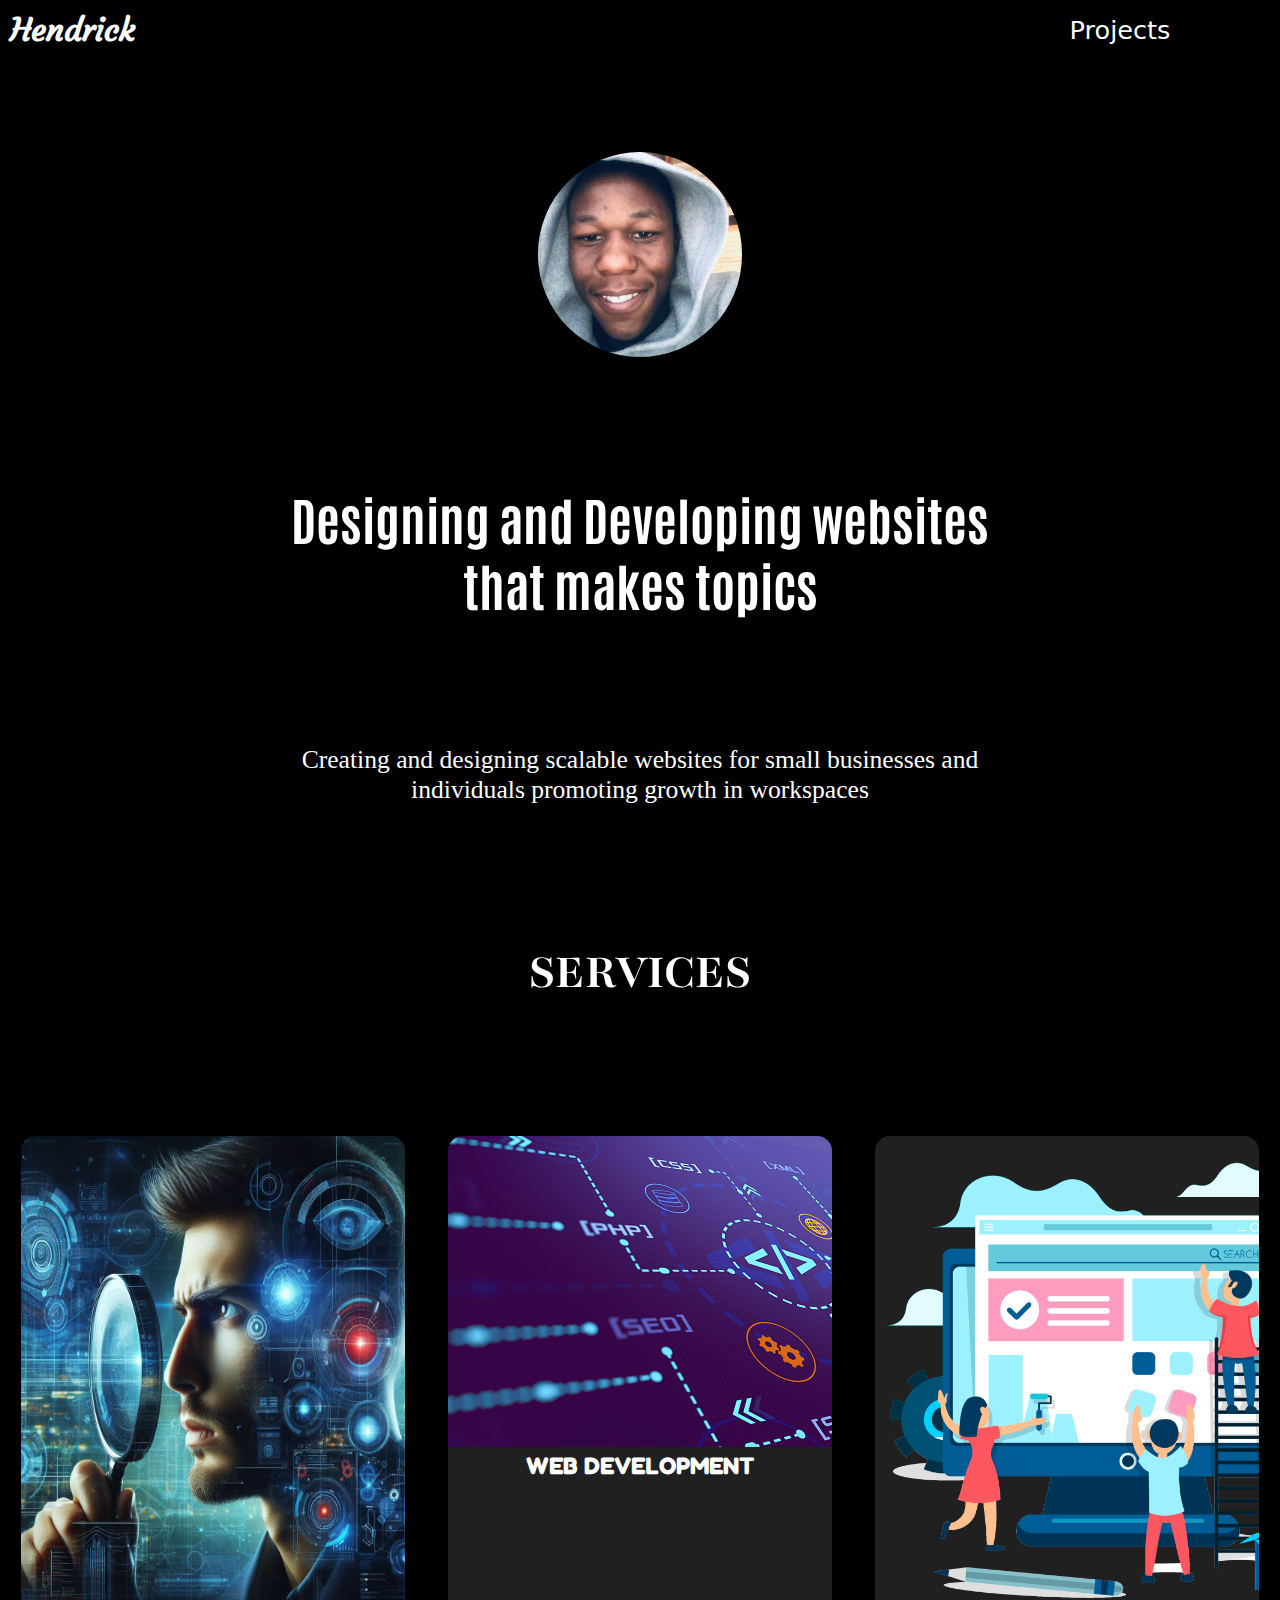
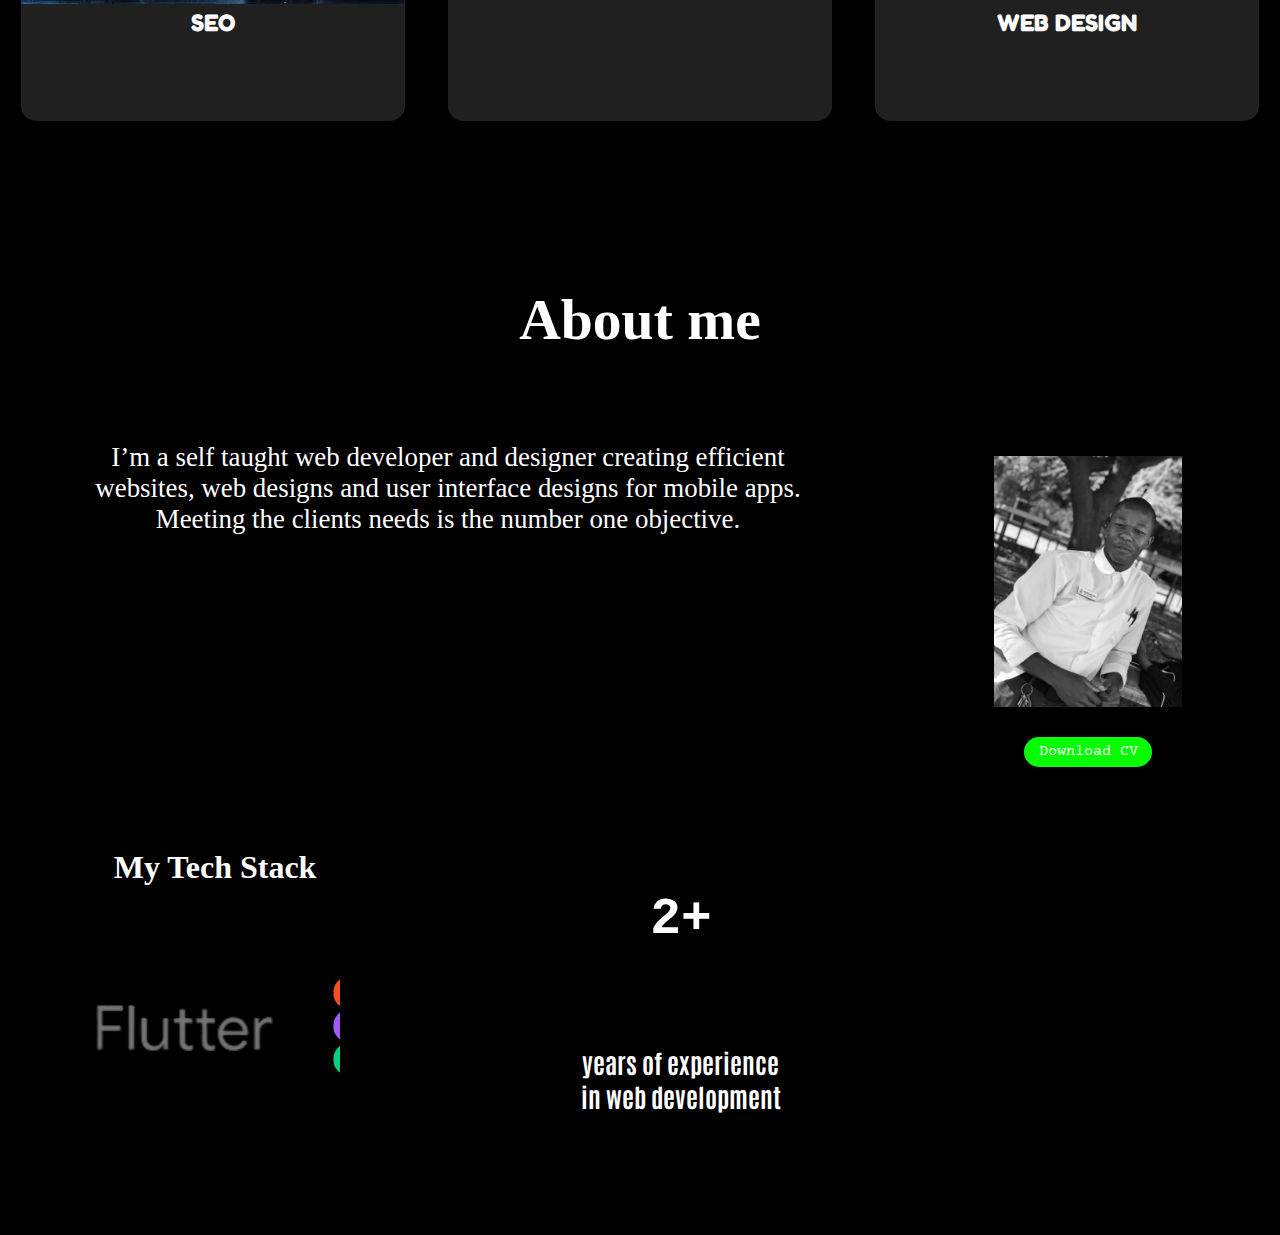
<file: index.html>
<!DOCTYPE html>
<html>
    <head>
        <meta name="viewport" content="width=device-width">
        <link rel="stylesheet" href="main.css">
        <link rel="preconnect" href="https://fonts.googleapis.com">
<link rel="preconnect" href="https://fonts.gstatic.com" crossorigin>
<link href="https://fonts.googleapis.com/css2?family=Antonio:wght@100..700&family=Courgette&family=Courier+Prime:ital,wght@0,400;0,700;1,400;1,700&family=Fredoka:wght@300..700&family=IM+Fell+English:ital@0;1&family=Playfair:ital,opsz,wght@0,5..1200,300..900;1,5..1200,300..900&display=swap" rel="stylesheet">
</head>
    <body>
        <section id="sec-1">
            <header>
                <h1 class="wht">Hendrick</h1>
                <nav>
                    <a href="projects.html" id="hvd">Projects</a>
                </nav>
            </header>
            <main id="pt">
                <img src="pictures/WhatsApp Image 2024-09-11 at 10.32.53_c82c9853.jpg" id="welcome">
                <h4 class="wht fvo">Designing and Developing
                    websites</br>that makes topics</h4>
                <p class="wht eve">Creating and designing scalable websites for
                     small businesses and <br>individuals promoting
                      growth in workspaces</p>
            </main>
        </section> 
       <section id="sec-2">
            <header>
                <h2 class="wht rf">SERVICES</h2>
            </header>
            <main class="cards">
                <div id="card">
                    <img src="pictures/SEO.jpg" id="one">
                    <h2 class="card wht">SEO</h2>
                </div>
                <div id="card">
                    <img src="pictures/web-devel-important.jpg" id="two">
                    <h2 class="card wht">WEB DEVELOPMENT</h2>
                </div>
                <div id="card">
                    <img src="pictures/custom-web-e1677477985395.png" id="tre">
                    <h2 class="card wht">WEB DESIGN</h2>
                </div>
            </main>
        </section>
        <section id="sec-3">
            <header id="hd">
                <h1 class="wht fig">About me</h1>
            </header>

            <main>
                <aside>
                    <div id="smg">
                        <p id="p" class="wht">I’m a self taught web developer and designer
                            creating efficient websites, web designs and user
                             interface designs for mobile apps. Meeting the clients needs is the number one objective.</p>
                    </div>

                    <div id="mov">
                        <div id="des"  class="wht">
                            <h2 id="siv">My Tech Stack</h2>
                           <div id="slide">
                            <div><img src='pictures/python.svg' id="mct"></div>
                            <div><img src='pictures/dart.svg' id="mct"></div>
                            <div><img src='pictures/css-3.svg' id="mct"></div>
                            <div><img src='pictures/javascript.svg' id="mct"></div>
                            <div><img src='pictures/html-5.svg' id="mct"></div>
                            <div><img src='pictures/flutter-img.svg' id="mct"></div>
                            <div><img src='pictures/figma.svg' id="mct"></div>
                           </div>
                        </div>
                        <div id="dva">
                            <h1 id="ivg" class="wht">2+</h1>
                            <h4 id="isx" class="wht">years of experience<br>in web development</h4>
                        </div>
                    </div>
                </aside>

                <article>
                    <div id="ios">
                        <div id="het"><img src="pictures/hendrik.jpg" class="het">
                        </div>
                      <div id="hat">
                        <button><a href="docs/CV.pdf" id="dwn" download>Download CV</a></button>
                      </div>
                    </div>
                </article>
            </main>

        </section>
    </body>
</html>
</file>
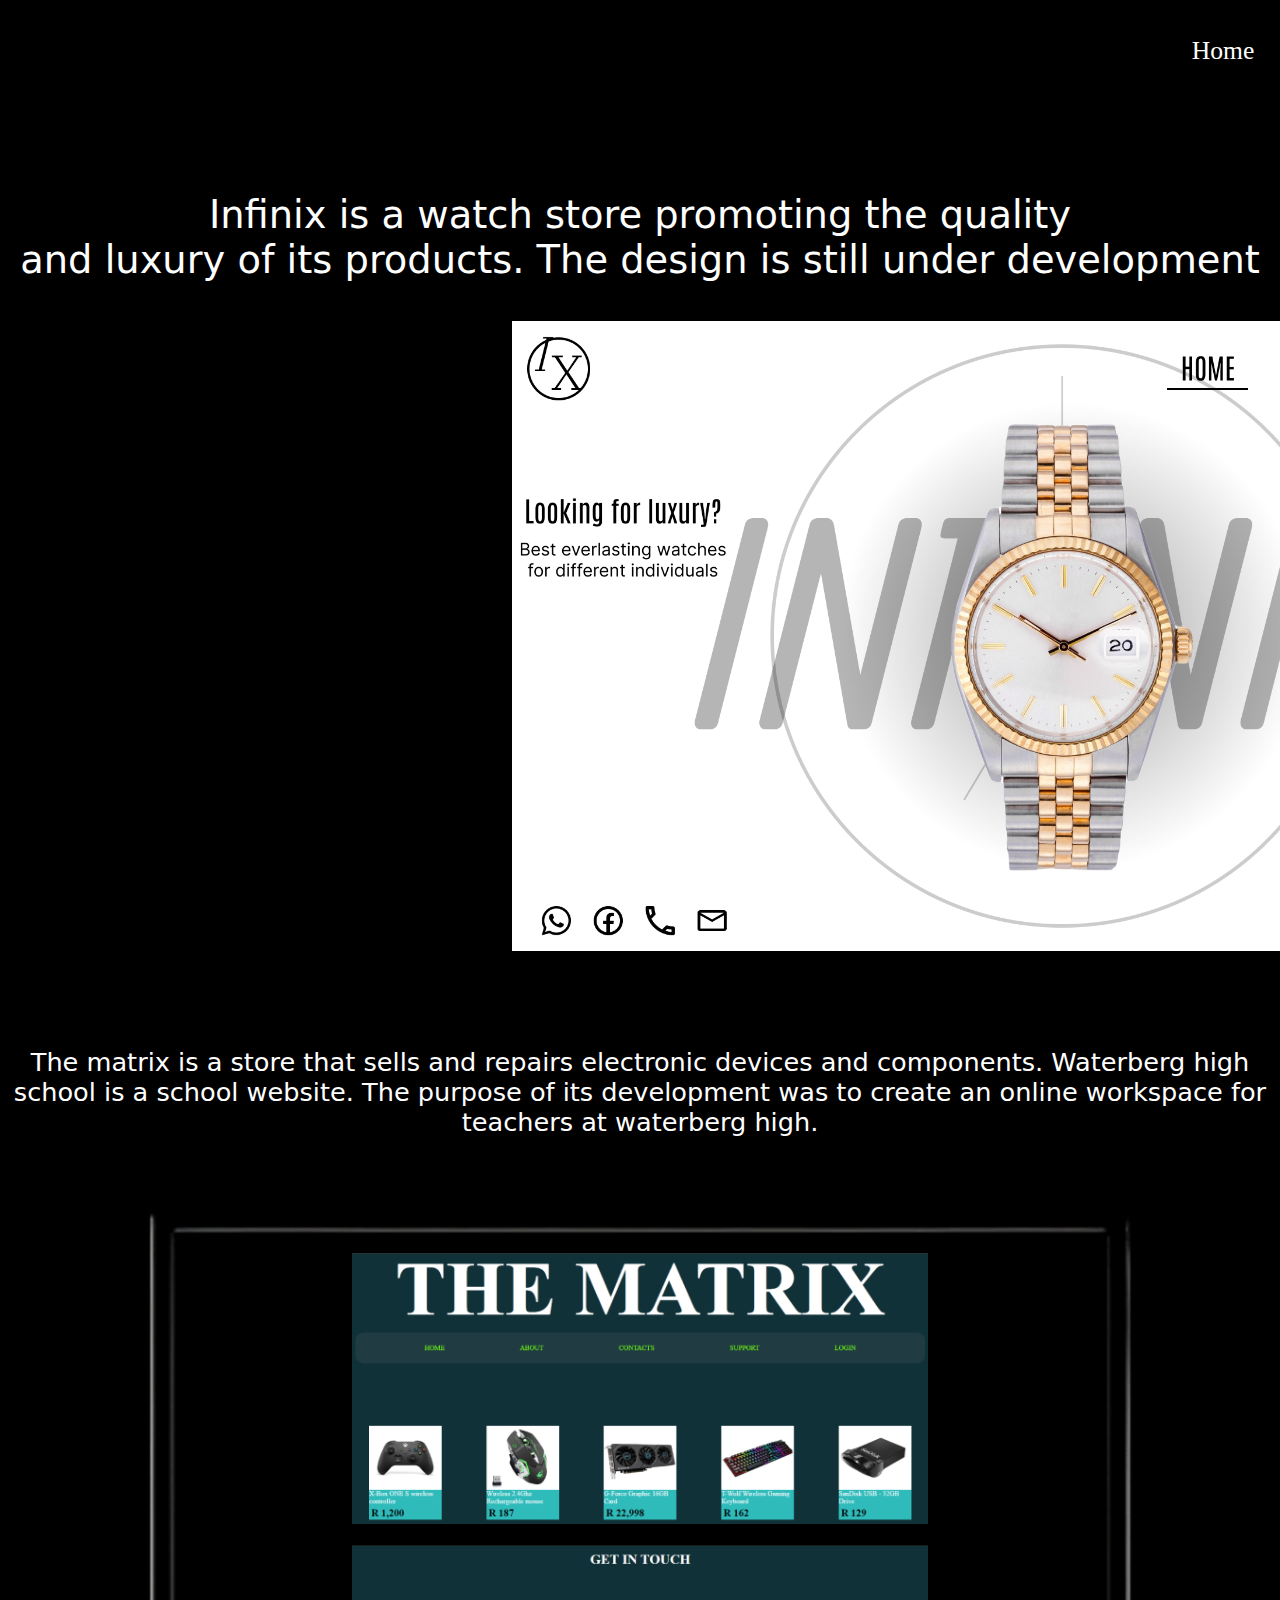
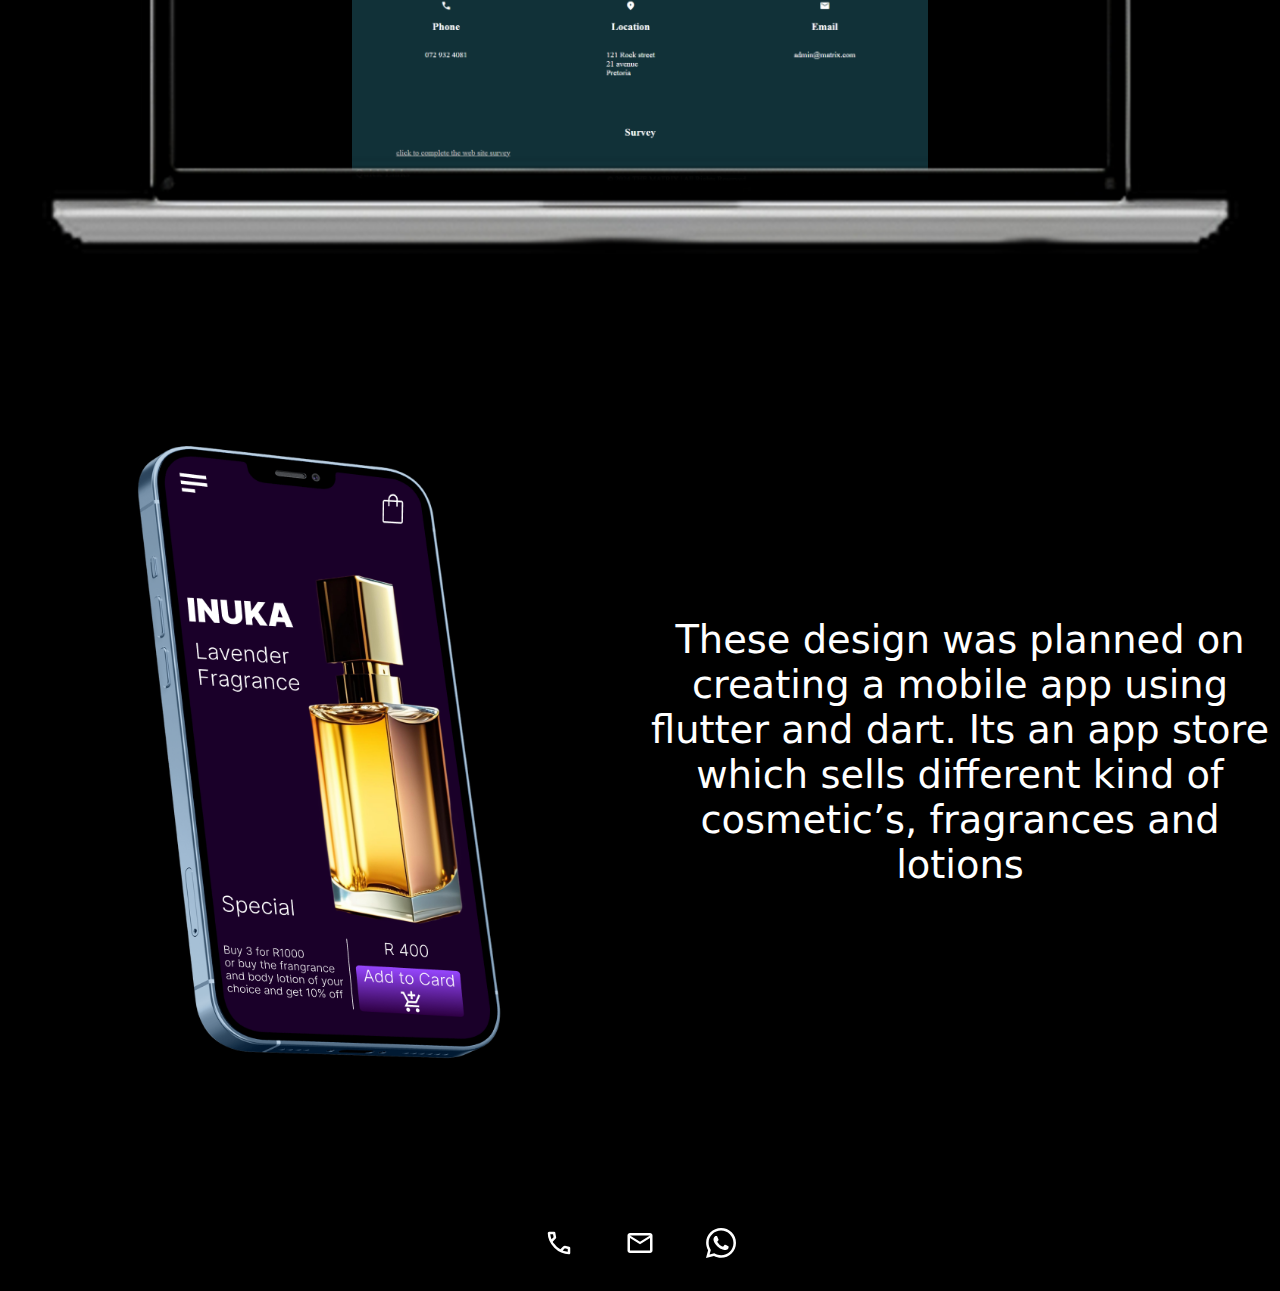
<file: projects.html>
<!DOCTYPE html>
<html>
    <head>
        <link rel="stylesheet" href="projects.css">
    </head>
    <body>
        <header>
            <nav>
                <a href="index.html">Home</a>
            </nav>
        </header>
        <main>
           <section id="sec-1">
                <p>Infinix is a watch store promoting the quality<br> and 
                    luxury of its products. The design is still under development
                </p>
                <div id="slide">
                    <div id="hbn"><img src='pictures/home.png' id="dis"></div>
                    <div id="hbn"><img src='pictures/Screenshot 2024-09-06 215240.png' id="dis"></div>
                    <div id="hbn"><img src='pictures/Slide 16_9 - 2.png' id="dis"></div>
                </div>
            </section>
            <section id="sec-2">
                <p id="sec-2-txt">The matrix is a store that sells and repairs electronic devices and components.
                    Waterberg high school is a school website. The purpose of its development was to create an online workspace for teachers at waterberg high. </p>
                <div id="pc">
                    <img src="pictures/download.png" id="pcs">
                    <div id="vin">
                        <div>
                            <img src="pictures/Property 1=Default.png" id="iso">
                            <img src="pictures/Property 1=Variant2.png" id="iso">
                            <img src="pictures/Rectangle 95.png" alt="" id="iso">
                            <img src="pictures/Rectangle 96-1.png" alt="" id="iso">
                        </div>
                    </div>
                </div>
            </section>
            <section id="sec-3">
                <div id="sell"><img src="pictures/Frame 35.png" id="owl"></div>
                <div id="sell">
                    <p>These design was planned  on creating a mobile app using flutter and dart. Its an app store which sells
                        different kind of cosmetic’s, fragrances and lotions
                        </p>
                </div>
            </section>
        </main>
        <footer>
            <a href="tel:+27739324081"><img id="bin" src="icons/call.svg" alt=""></a>
            <a href="mailto:retshephilengm@gmail.com"><img id="bin" src="icons/mail.svg" alt=""></a>
            <a href="https://wa.me/+27729324081"><img id="bin" src="icons/whatsapp-icon.svg" alt=""></a>
        </footer>
    </body>
</html>
</file>
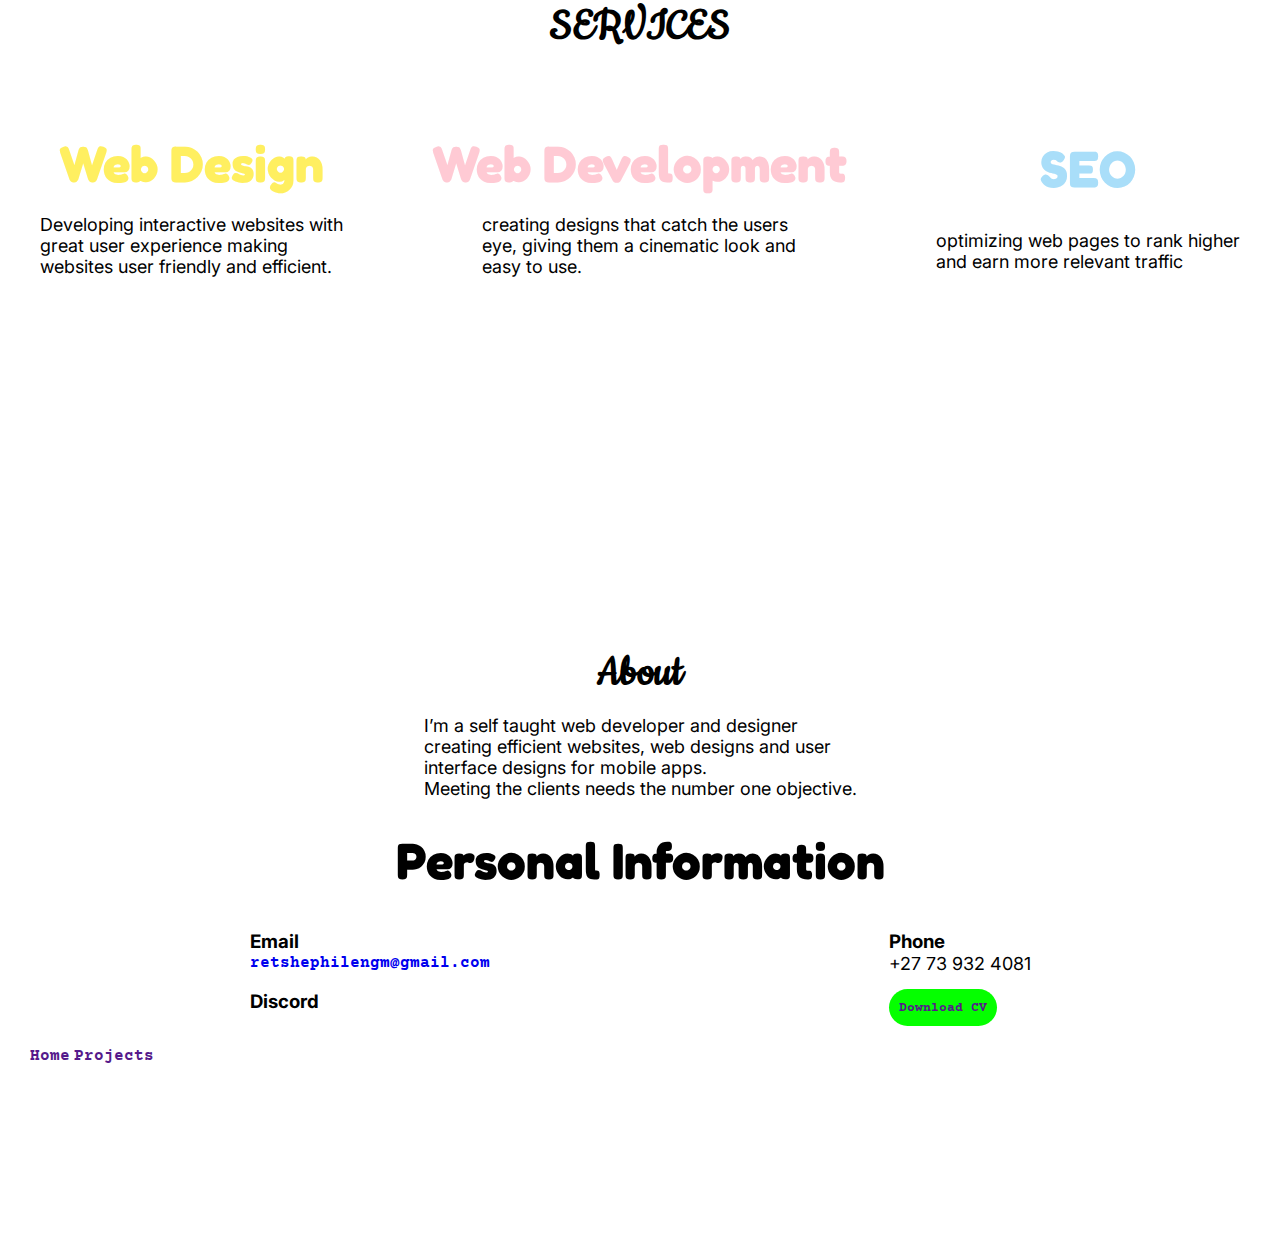
<file: services.html>
<!DOCTYPE html>
<html>
    <head>
        <meta name="viewport">
        <link rel="stylesheet" href="services.css">
        <link rel="preconnect" href="https://fonts.googleapis.com">
<link rel="preconnect" href="https://fonts.gstatic.com" crossorigin>
<link href="https://fonts.googleapis.com/css2?family=Cookie&family=Courier+Prime:wght@400;700&family=Fredoka:wght@300..700&family=Inter:ital,opsz,wght@0,14..32,100..900;1,14..32,100..900&display=swap" rel="stylesheet">
       </head>
    <body>
       <div id="fish">
        <header>
            <h1 id="hd">SERVICES</h1>
        </header>
        <section>
            <div class="web div" >
                <h2 id="web">Web Design</h2>
                <p>Developing interactive websites with <br>
                    great user experience making <br>
                    websites user friendly and efficient.</p>
            </div>
            <div class="div">
                <h2 id="dev">Web Development</h2>
                <p>creating designs that catch the users<br>
                     eye, giving them a  cinematic look and<br>
                      easy to use.</p>
            </div>
            <div class="seo div">
                <h2 id="seo">SEO</h2>
                <p>optimizing web pages to rank higher<br>
                     and earn more relevant traffic</p>
            </div>
        </section>
       </div>
       <div id="nvm">
        <main>
            <h1 id="about">About</h1>
            <p>
                I’m a self taught web developer and designer<br>
                creating efficient websites, web designs and user<br>
                 interface designs for mobile apps.<br>
                Meeting the clients needs the number one objective.<br>
            </p>
        </main>
        <aside align="">
            <h2>Personal Information</h2>
            <div id="fg">
                <div >
                    <h3>Email</h3>
                    <a href="mailto:retshephilengm@gmail.com">retshephilengm@gmail.com</a>
                    <h3>Discord</h3>
                    <a href=""></a>
                </div>
                <div>
                    <h3>Phone</h3>
                    <p id="lx">+27 73 932 4081</p>
                    <button><a href="">Download CV</a></button>
                </div>
            </div>

            <nav>
                <a href="">Home</a>
                <a href="">Projects</a>
            </nav>
        </aside>
       </div>
    </body>
</html>
</file>
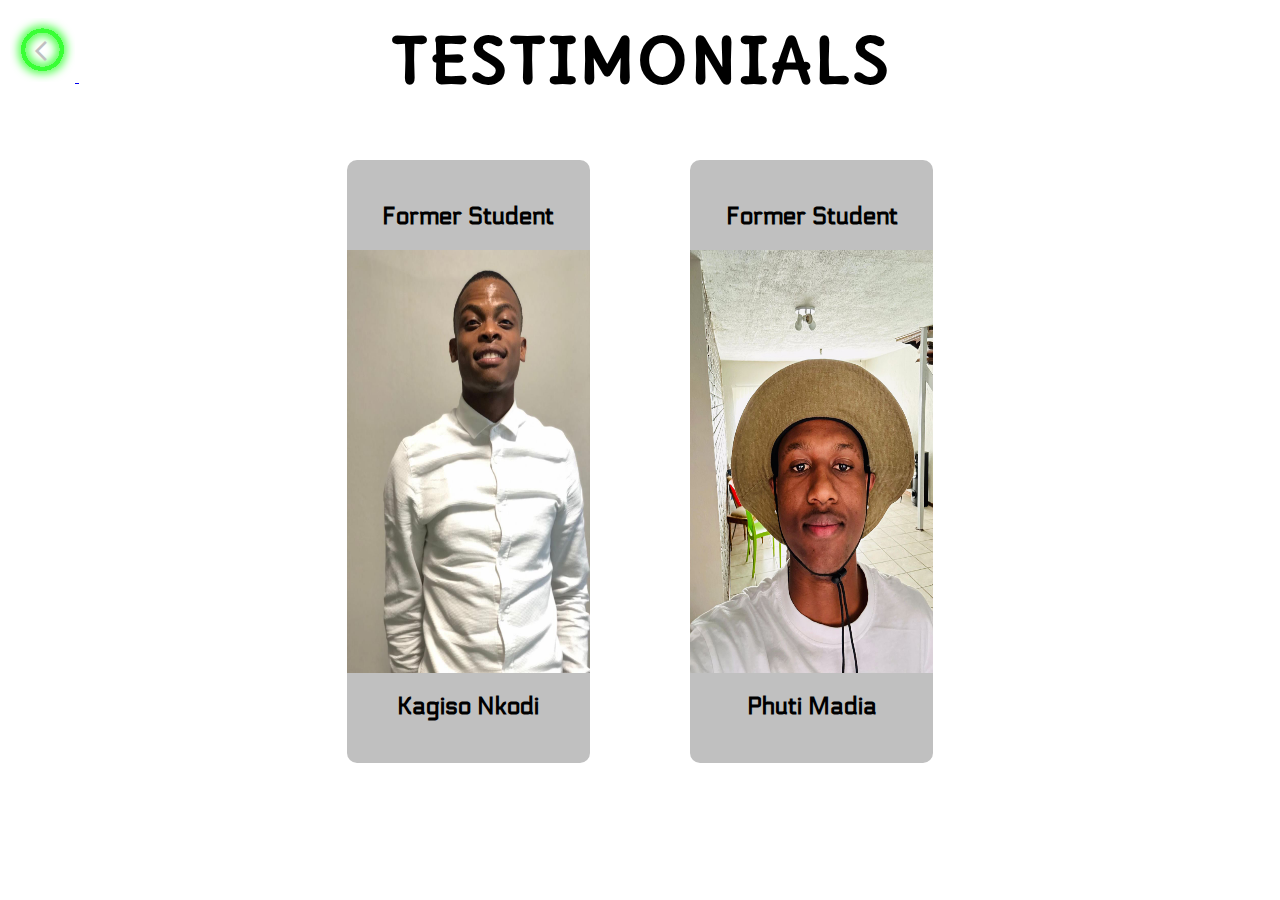
<file: testimonials.html>
<!DOCTYPE html>
<html>
    <head>
        <link rel="preconnect" href="https://fonts.googleapis.com">
<link rel="preconnect" href="https://fonts.gstatic.com" crossorigin>
<link href="https://fonts.googleapis.com/css2?family=Delius+Unicase:wght@400;700&family=Electrolize&display=swap" rel="stylesheet">
        <link rel="preconnect" href="https://fonts.googleapis.com">
<link rel="preconnect" href="https://fonts.gstatic.com" crossorigin>
<link href="https://fonts.googleapis.com/css2?family=Delius+Unicase:wght@400;700&display=swap" rel="stylesheet">
        <link rel="stylesheet" href="https://fonts.googleapis.com/css2?family=Material+Symbols+Outlined:opsz,wght,FILL,GRAD@24,400,0,0" />
    </head>
    <body>
        <header>
            <a href="index.html" align="left">
                <img id="svg" src="bg/Ellipse 4.svg">
                <span class="material-symbols-outlined">
                    arrow_back_ios
                    </span>
            </a>
            <h1>TESTIMONIALS</h1>
        </header>
        <section>
            <div id="kg">
                <h2>Former Student</h2>
                <img src="pictures/nkgodi.jpg">
                <h2>Kagiso Nkodi</h2>
            </div>
            <div id="pm">
                <h2>Former Student</h2>
                <img src="pictures/madia.jpg">
                <h2>Phuti Madia</h2>
            </div>
        </section>
    </body>
    <style>
        body{
            background-color: white;
            overflow: hidden;
        }

        #svg{
            width: 65px;
        }

        h2{
            font-family: "Electrolize", sans-serif;
        }

        span{
            width: 20px;
            height: 20px;
            display: flex;
            justify-content: center;
            align-items: center;
            transform: translate(-220%, -95%);
            color: #c0c0c0;
        }
        header{
            display: flex;
            flex-direction: row;
            justify-content: center;
        }

        h1{
            font-size: 5vw;
            margin: 10px;
            font-family: "Delius Unicase", cursive;
        }

        a{
            position: absolute;
            left: 0px;
            margin: 10px;
           
        }

        section{
            display: flex;
            flex-direction: row;
            flex-wrap: wrap;
            justify-content: center;
        }

        #kg, #pm{
            background-color: #C0C0C0;
            width: 19vw;
            height: 67vh;
            margin: 50px;
            display: flex;
            flex-direction: column;
            justify-content: center;
            align-items: center;
            border-radius: 10px;
        }

        img{
            height: 70%;
            width: 100%;
        }

    </style>
</html>
</file>
<file: main.css>
#dwn{
    font-family: "Courier Prime", monospace;
    font-size: 1.2vw;
   }
   
#fvo{
    font-family: "Antonio", sans-serif;
}

.card{
    font-family: "Fredoka", sans-serif;
}

@media screen and (orientation: landscape){
    
    body{
        background-color: black;
        margin: 0%;
    }
    
    nav{
        width: 25vw;
        display: flex;
        justify-content: space-around;
    }
    
    
    #welcome{
        width: 16vw;
        border-radius: 120px;
        margin: 0%;
    }
    
    
    h4{
        font-size: 4vw;
        text-align: center;
        margin: 15px;
        font-family: "Antonio", sans-serif;
    }
    
    #hvd{
        color: white;
        font-family: "Inter", system-ui;
        font-size: 2vw;
        font-weight: lighter;
    }
    
    h3{
        font-size: 4vw;
    }
    
    #bn{
        margin: 5px;
    }
    
    .cards{
        display: flex;
        justify-content: space-around;
        align-items: center;
    }
    
    #card{
        background-color: #202020;
        height: 65vh;
        width: 30vw;
        border-radius: 15px;
        overflow: hidden;
    }
    
    .rf{
        width: 100vw;
        display: flex;
        justify-content: center;
        font-size: 4vw;
        font-family: "Playfair", serif;
    }
    
     #p{
        font-size: 3vw;
     }
     
     #ivg, #isx{
        color: white;
     }
    
     #ivg{
        font-family: 'Courier New', Courier, monospace;
        font-size: 3vw;
     }
    
     #isx{
        font-size: 2vw;
     }
    
     aside{
        display: flex;
         flex-direction: column;
         justify-content: center;
          align-items: center;
          width: 69%;
          height: 100%;
          justify-content: space-between;
     }
    
     #tre{
        height: 80%;
     }
    
     .ing{
        width: 80%;
        background-color: black;
     }
    
     #ing{
        margin: 40px;
     }
    
     .card{
        text-align: center;
        margin: 0px;
     }
    
     #sides{
        width: 150px;
        height: 100px; 
        margin: 0px;   
     }
    
     #cont{
        display: flex;
        gap: 10px;
        overflow: hidden;
        transform: translateX(40%);
     }    

section{
    height: 100vh;
    margin-bottom: 0px;
    background-color: black;
}

header{
    display: flex;
    justify-content: space-between;
    align-items: center;
}



#pt{
    display: grid;
    place-items: center;
    margin-top: 4vh;
}


p{
    font-size: 2vw;
    text-align: center;
    margin: 0px;
}

h1{
    font-family: "Courgette", cursive;
    margin: 10px;
}

a{
    text-decoration: none;
}

#abt{
    display: flex;
    height: 70%;
    justify-content: space-between;
}


#rgt{
    display: flex;
    flex-direction: column;
    justify-content: space-between;
    align-items: center;
    width: 60%;
    background-color: #202020;
}

.evo{
    font-size: 3vw;
}

#lft{
    display: flex;
    flex-direction: column;
    justify-content: center;
    align-items: center;
    width: 40%;
}

#flops{
    display: flex;
    justify-content: space-between;
    align-items: end;
}

#exp{
    display: flex;
    flex-direction: column;
    justify-content: center;
    align-items: center;
    background-color: black;
    height: 20vw;
    width: 20vw;
    margin-bottom: 5%;
    margin-top: 5%;
}

#both{
    height: 60vh;
    display: flex;
    justify-content: space-between;
}

#first, #second{
    height: 100%;
}

#first{
    width: 50%;
    display: flex;
    justify-content: center;
    flex-direction: column;
    align-items: center;
    background-color: black;
}

#second{
    width: 40%;
    display: flex;
    justify-content: center;
    align-items: center;
    flex-direction: column;
    
}

#para{
    height: 50%;
    width: 95%;
    background-color: rgb(29, 29, 29);
    display: grid;
    place-items: center;
    flex-wrap: wrap;
    border-radius: 20px;
    }

    
 #sec-3{
    background-color: black;
    height: 110vh;
    margin-top: 5vh;
 }

 
#hd{
    width: 100%;
    display: flex;
    justify-content: center;
    align-items: center;
    height: 15%;
}

.fig{
font-size: 4.5vw;
font-family: "IM Fell English", serif;
}

#one{
    height: 80%;
    width: 100%;
}

.wht{
    color: white;
}

#p{
    font-size: 2.1vw;
    text-align: center;
}

main{
    display: flex;
    width: 100%;
    height: 85%;
    align-items: center;
}

aside{
    width: 70%;
    display: flex;
    flex-direction: column;
    justify-content: space-between;
    align-items: center;
    height: 95%;
}

#smg{
    margin-top: 3vh;
   width: 80%;
    border-radius: 30px;
}

#mov{
    width: 80%;
    justify-content: space-between;
    display: flex;
    margin-bottom: 5%;
    height: 40%;
}

#des{
    
    width: 35%;
    border-radius: 30px;
    overflow: hidden;
    display: flex;
    justify-content: center;
    align-items: center;
    flex-direction: column;
}

#dva{
    
    width: 35%;
    display: grid;
    place-items: center;
    border-radius: 30px;
}

article{
    width: 30%;
    height: 100%;
    display: flex;
    align-items: center;
    flex-direction: column;
}

#het{
    width: 70%;
    height: 100%;
    margin-top: 2%;
    overflow: hidden;
}

.het{
    width: 100%;
}

#ios{
    display: flex;
    flex-direction: column;
    align-items: center;
    margin: 15%;
}

#ivg{
    font-size: 4vw;
    margin: 0%;
}

button{
    border: none;
    padding: 5%;
    width: 10vw;
    margin-top: 20%;
     border-radius: 100px;
     background-color: #05FF00;
}

a{
    text-decoration: none;
    color: white;
}

#siv{
    font-size: 2.5vw;
    margin: 0%;
}

#slide{
    width: 100%;
    height: 100%;
    display: flex;
    justify-content: center;
    align-items: center;
    gap: 20%;
    transform: translateX(-200%);
    animation: slide 20s linear infinite;
}

@keyframes slide {
    0%{
        transform: translateX(200%);
    }
    50%{
        transform: translateX(-250%);
    }
    100%{
        transform: translateX(200%);
    }
    
}
#mct{
    height: 100px;
}

}

@media screen and (orientation: portrait){
    body{
        margin: 0px;
    }
    #sec-1{
        background-color: black;
        width: 100%;
    }

    header{
        display: flex;
        justify-content: space-between;
        align-items: center;
        margin-left: 2%;
        margin-right: 2%;
    }

    a{
        text-decoration: none;
        color: white;
        font-family: "Inter", system-ui;
        font-size: 5vw;
        font-weight: lighter;
    }

    #welcome{
        width: 35vw;
        border-radius: 100px;

    }

    h1{
        color: white;
        font-family: "Courgette", cursive;
    }

    #pt{
        display: flex;
        justify-content: center;
        flex-direction: column;
        align-items: center;
    }

    .fvo{
        text-align: center;
        font-size: 6vw;
        color: white;
        margin: 1vw;
    }

    .eve{
        text-align: center;
        color: white;
    }

    #sec-2{
        background-color: black;
        display: flex;
        flex-direction: column;
        justify-content: center;
        align-items: center;
    }

    .cards{
        display: flex;
        justify-content: center;
        flex-direction: column;
        align-items: center;
    }

    .rf{
        color: white;
    }

    #card{
        display: grid;
        place-items: center;
        width: 60vw;
        height: 40vh;
        border-radius: 20px;
        margin: 3%;
    }

    #tre, #two, #one{
        width: 100%;
        height: 100%;
        border-top-left-radius: 20px;
        border-top-right-radius: 20px;
    }

    .card{
        margin: 0%;
    }

    h2{
        text-align: center;
    }

    #sec-3{
    background-color: #000000;
    display: flex;
    flex-direction: column;
    align-items: center;
    justify-content: center;
    }

    #p{
        color: white;
        text-align: center;
    }

    #mov{
        background-color: rgb(0, 0, 0);
        display: flex;
        flex-direction: column;
        align-items: center;
    }

    #des{
        background-color: #181818;
        width: 50vw;
        margin: 5%;
        height: 50vw;
        border-radius: 20px;
        overflow: hidden;
        display: flex;
        flex-direction: column;
       
    }

    #slide{
        gap: 10vw;
        transform: translateX(0%);
        display: flex;
        height: 50%;
        
        transform: translateX(-430%);
        animation: puch 20s ease-in-out infinite;
    }

    @keyframes puch {
        0%{
            transform: translateX(50%);
        }
        50%{
            transform: translateX(-430%);
        }
        100%{
            transform: translateX(50%);
        }
    }

    #mct{
        height: 70%;
    }

    #siv{
        color: white;
    }

    #dva{
        display: flex;
        flex-direction: column;
        justify-content: center;
        align-items: center;
        background-color: #202020;
        border-radius: 20px;
        width: 50vw;
        height: 50vw;
    }

    #ios{
        display: flex;
        justify-content: center;
        flex-direction: column;
        align-items: center;
    }

    #ivg, #isx{
        color: white;
    }

    #ivg{
        font-size: 9vh;
        margin: 0%;
    }

    article{
        background-color: black;
        margin-top: 5%;
        display: flex;
        justify-content: center;
        align-items: center;
        height: 50vh;
    }
   
    #het{
        background-color: aliceblue;
        height: 35vh;
        width: 50vw;
    }

    .het{
        width: 100%;
    }

    #hat{
        margin-top: 15%;
    }

    button{
        width: 40vw;
        border-radius: 100px;
        border: none;
        background-color: #05FF00;
        padding: 1.5vw;
        margin-top: 3%;
    }

    #dwn{
        color: black;
        font-size: 4vw;
    }

}
</file>
<file: projects.css>
body{
    background-color: black;
    margin: 0%;
    height: 310vh;
}

main{
    display: flex;
    flex-direction: column;
    height: 300vh;
    overflow: hidden;
}

#bin{
    width: 30px;
    height: 30px;
}

footer{
   
    display: flex;
    justify-content: center;
    align-items: center;
}


#hbn{
    height: 100%;
}

#dis{
    height: 100%;
}

section{
    height: 100vh;
    margin: 10px;
    background-color: black;
    overflow: hidden;
    margin: 0%;
    display: flex;
    flex-direction: column;
    justify-content: center;
}

header{
    display: flex;
    justify-content: end;
    height: 8vw;
    align-items: center;
}

a{
    text-decoration: none;
    color: white;
    font-size: 2vw;
    margin: 2vw;
   
}

p{
    color: white;
    font-size: 3vw;
    text-align: center;
    font-family: "Courier Prime", system-ui;
}

#slide{
    background-color: black;
    height: 70%;
    display: flex;
    gap: 10vh;
    transform: translateX(40%);
}

#hbn{
    animation: slide ease-in-out 20s infinite;
}


@keyframes slide {
    0%{
        transform: translateX(40%);
    }
    50%{
        transform: translateX(-260%);
    }
    100%{
        transform: translateX(40%);
    }
}

#sec-3{

}


#sec-2-txt{
    font-size: 2vw;
}

#pcs{
    height: 95%;
    z-index: 2;
}

#vin{
    position: absolute;
    display: grid;
    place-items: center;
    width: 45vw;
    height: 60%;
    overflow: hidden;
}

#iso{
    width: 100%;
    animation: scrol 10s ease-in-out infinite;
    
}

@keyframes scrol {
    0%{

    }

    50%{
        transform: translateY(-300%);
    }

    100%{

    }
}

#pc{
    display: flex;
    height: 80%;
    width: 100%;
    justify-content: center;
    align-items: center;
}

#sec-3{
    display: flex;
    background-color: black;
    flex-direction: row;
}

#owl{
    height: 70%;
}

#sell{
    display: flex;
    justify-content: center;
    align-items: center;
    width: 50%;
    height: 100%;
}

@media screen and (orientation: portrait) {
    body{
        background-color: black;
        height: 160vh;
    
    }

    main{
        height: 160vh;
    }
    a{
        font-size: 3vw;
    }

    #sec-2-txt{
        font-size: 3vw;
    }

    #pc{
        height: 34vh;
    }

    #vin{
        height: 30%;
    }

    #owl{
        height: 80%;
    }

    #sec-1{
        height: 50vh;
    }

    #sec-2{
        height: 50vh;
    }

    #sec-3{
        height: 60vh;
    }
}
</file>
<file: services.css>
/*
    @media screen and (orientation: portrait){
        section{
            display: flex;
            flex-direction: column;
            justify-content: center;
            align-items: center;
        }
        
        .div, h1, h2{
            width: 100%;
            display: flex;
            flex-direction: column;
            justify-content: center;
            align-items: center;
        }
        
        P{
            font-size: xxx-large;
        }
        
        p{
            margin: 0%;
            display: flex;
            flex-wrap: wrap;
        }
        
        h1{
            font-size: 10vw;
            margin-bottom: 1%;
        }
    
        h2{
            font-size: 6.5vw;
        }

        h3{
            font-size: 5vw;
        }

       #fg{
        display: flex;
        gap: 10%;
       }
       a{
        font-size: 4.5vw;
        text-decoration: none;
       }
    }


@media screen and (orientation: landscape){
    body{
        display: flex;
        flex-direction: column;
        margin: 0%;
        width: 100vw;
    }
    
    header{
        width: 100vw;
        display: flex;
        justify-content: center;
        align-items: center;
    }
    
    section{
        display: flex;
        flex-wrap: wrap;
        justify-content: space-around;
        width: 100vw;
    }
    
    #nvm{
        display: flex;
        flex-direction: column;
    }
    
    main{
        width: 100vw;
        display: flex;
        flex-direction: column;
    }
    
    #about{
        display: flex;
        justify-content: center;
    }
    
    aside{
        display: flex;
        flex-direction: column;
    }
    
    #fg{
        display: flex;
        gap: 10%;
        flex-wrap: wrap;
        justify-content: space-around;
    
    }

    
    h3{
        font-size: 5vw;
    }

   
}

*/

body{
    height: 140vh;
    margin: 0%;
}

#fish{
height: 70vh;
}

h1{
    margin: 0%;
    font-family: "Cookie", system-ui;
    font-size: xxx-large;
}

#web{
    color:#ffef60;
}

#dev{
    color: #FFCAD4;
}

#seo{
    color: #A9DEF9;
}


p{
    font-size: large;
    margin: 5px;
    display: flex;
    justify-content: center;
    align-items: center;
    font-family: "Inter", sans-serif;

    }

    
   a{
    text-decoration: none;
    font-family: "Courier Prime", monospace;
    font-weight: 800;
   }

   
   h3{
    margin-bottom: 0%;
    font-family: "Inter", sans-serif;
   }




@media screen and (orientation: landscape){
    header{
        display: flex;
        justify-content: center;
        align-items: center;
        margin-bottom: 5%;
    }
    section{
        display: flex;
        flex-wrap: wrap;
        justify-content: space-around;
       
    }

    .div{
        display: flex;
        flex-direction: column;
        justify-content: space-around;
        margin-left: 10px;
        margin-right: 10px;
    }

    h2{
        display: flex;
        justify-content: space-around;
        font-size: 4vw;
        margin: 15px;
        font-family: "Fredoka", system-ui;
    }
   #about{
    display: flex;
    justify-content: center;
    margin: 16px;
   }

   #fg{
    display: flex;
    justify-content: space-around;
    margin: 20px;
   }


   #lx{
    margin: 0%;
   }

   aside{
    margin: 30px;
   }

   button{
    margin-top: 15px;
    border: none;
    background-color: #05FF00;
    padding: 10px;
    border-radius: 100px;
   }

}
</file>
